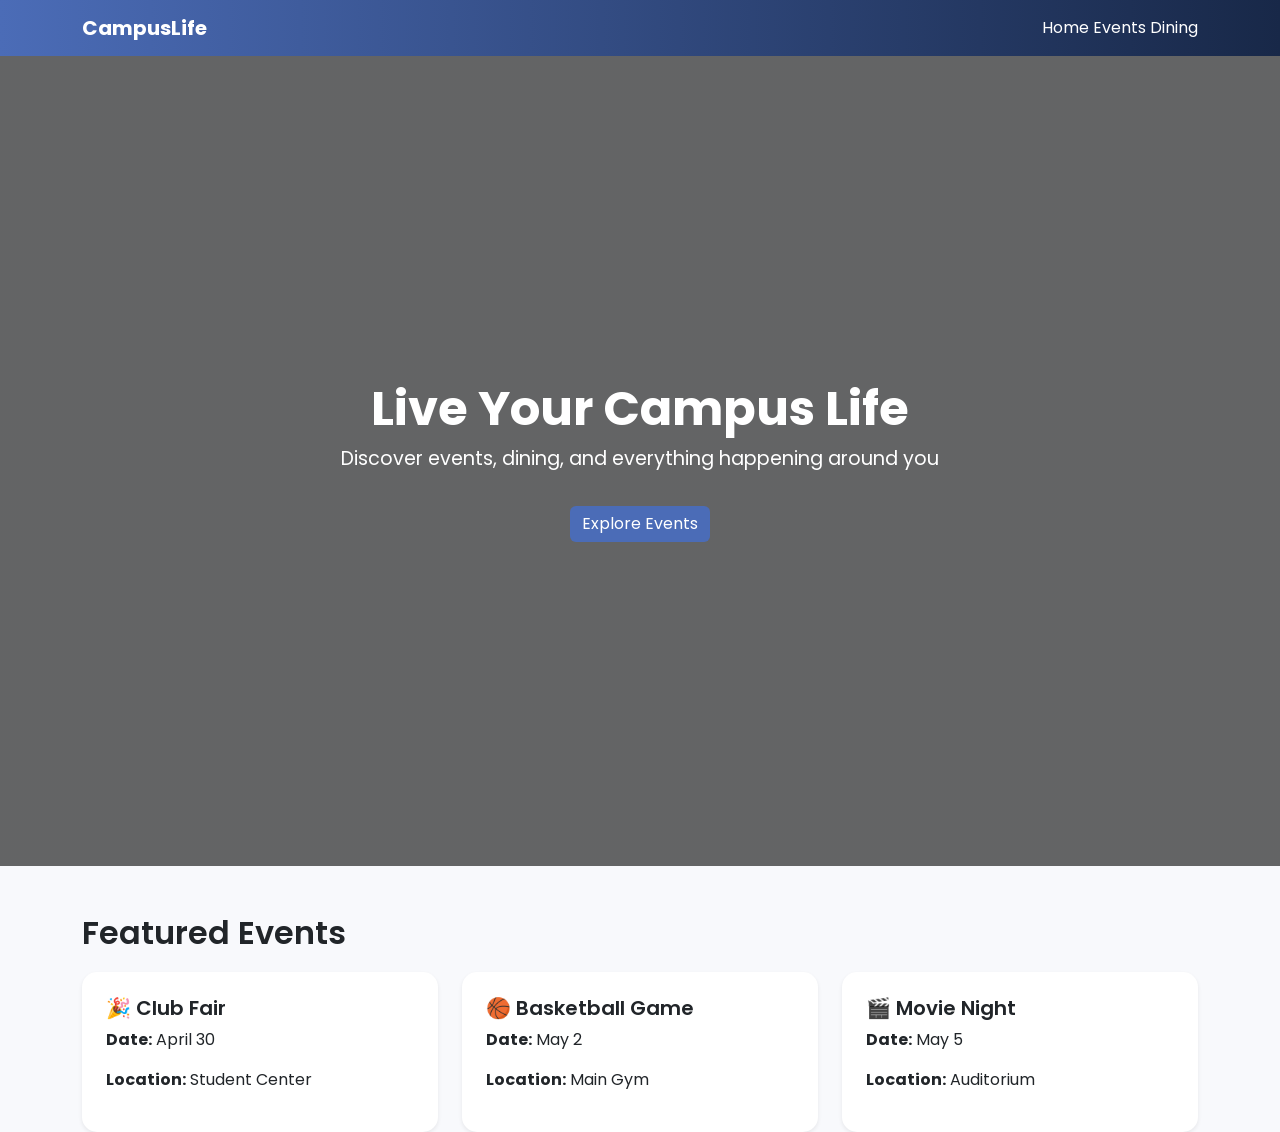
<file: index.html>
<!DOCTYPE html>
<html lang="en">
<head>
  <meta charset="UTF-8">
  <title>Campus Life</title>

  <!-- Google Font -->
  <link href="https://fonts.googleapis.com/css2?family=Poppins:wght@300;500;700&display=swap" rel="stylesheet">

  <!-- Bootstrap -->
  <link href="https://cdn.jsdelivr.net/npm/bootstrap@5.3.0/dist/css/bootstrap.min.css" rel="stylesheet">

  <link rel="stylesheet" href="style.css">
</head>

<body>

<!-- NAVBAR -->
<nav class="navbar navbar-expand-lg navbar-dark custom-nav">
  <div class="container">
    <a class="navbar-brand fw-bold" href="#">CampusLife</a>
    <div>
      <a class="nav-link text-white d-inline" href="index.html">Home</a>
      <a class="nav-link text-white d-inline" href="events.html">Events</a>
      <a class="nav-link text-white d-inline" href="dining.html">Dining</a>
    </div>
  </div>
</nav>

<!-- HERO -->
<section class="hero d-flex align-items-center justify-content-center text-center">
  <div>
    <h1>Live Your Campus Life</h1>
    <p>Discover events, dining, and everything happening around you</p>
    <a href="events.html" class="btn btn-primary mt-3">Explore Events</a>
  </div>
</section>

<!-- EVENTS -->
<div class="container mt-5">
  <h2 class="section-title">Featured Events</h2>
  <div id="events" class="row"></div>
</div>

<script src="script.js"></script>
</body>
</html>
</file>
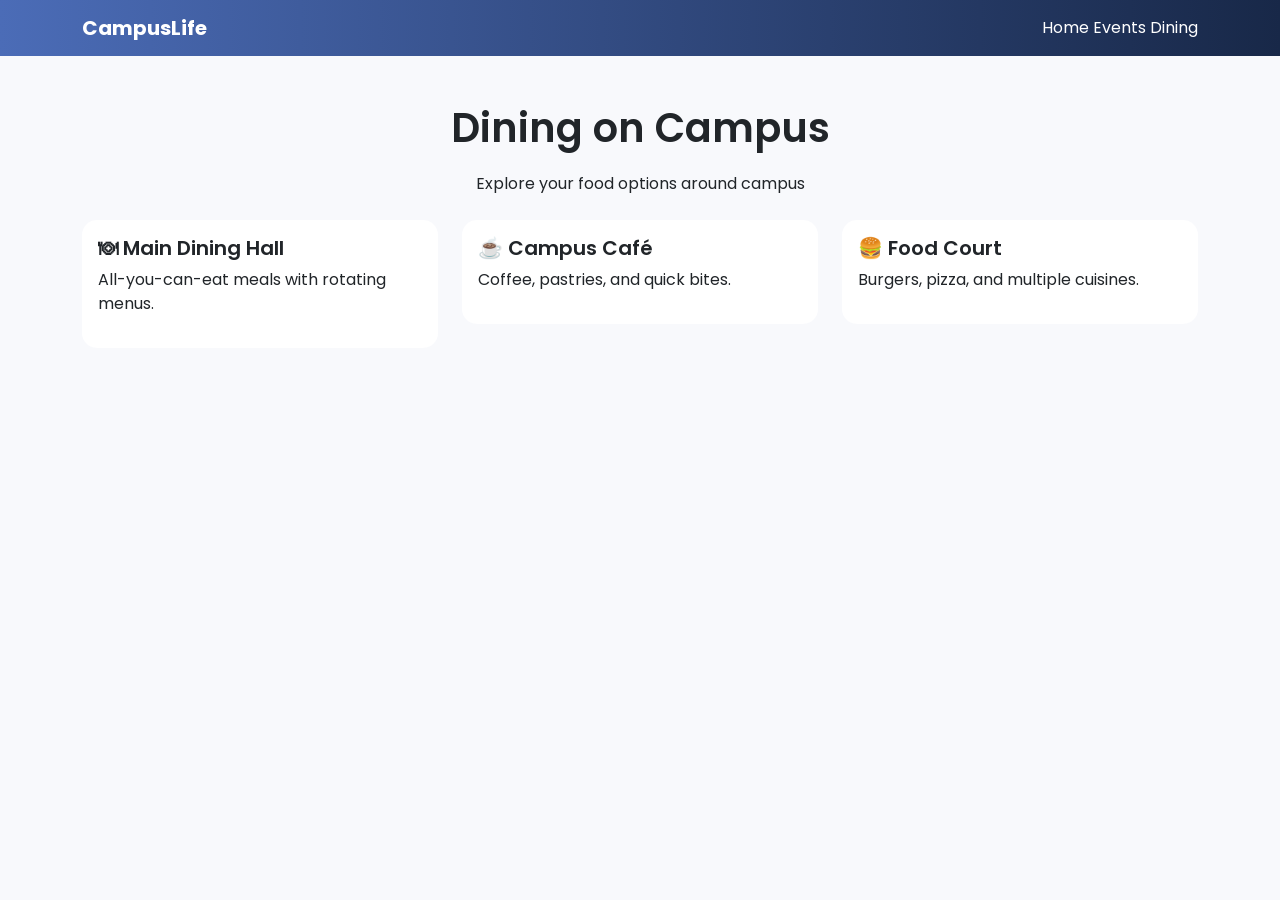
<file: dining.html>
<!DOCTYPE html>
<html lang="en">
<head>
  <meta charset="UTF-8">
  <title>Dining</title>

  <link href="https://fonts.googleapis.com/css2?family=Poppins:wght@300;500;700&display=swap" rel="stylesheet">
  <link href="https://cdn.jsdelivr.net/npm/bootstrap@5.3.0/dist/css/bootstrap.min.css" rel="stylesheet">
  <link rel="stylesheet" href="style.css">
</head>

<body>

<!-- NAVBAR -->
<nav class="navbar navbar-expand-lg navbar-dark custom-nav">
  <div class="container">
    <a class="navbar-brand fw-bold" href="index.html">CampusLife</a>
    <div>
      <a class="nav-link text-white d-inline" href="index.html">Home</a>
      <a class="nav-link text-white d-inline" href="events.html">Events</a>
      <a class="nav-link text-white d-inline" href="dining.html">Dining</a>
    </div>
  </div>
</nav>

<!-- HEADER -->
<div class="container mt-5 text-center">
  <h1 class="section-title">Dining on Campus</h1>
  <p>Explore your food options around campus</p>
</div>

<!-- DINING CARDS -->
<div class="container mt-4">
  <div class="row g-4">

    <div class="col-md-4">
      <div class="card dining-card p-3">
        <h5>🍽 Main Dining Hall</h5>
        <p>All-you-can-eat meals with rotating menus.</p>
      </div>
    </div>

    <div class="col-md-4">
      <div class="card dining-card p-3">
        <h5>☕ Campus Café</h5>
        <p>Coffee, pastries, and quick bites.</p>
      </div>
    </div>

    <div class="col-md-4">
      <div class="card dining-card p-3">
        <h5>🍔 Food Court</h5>
        <p>Burgers, pizza, and multiple cuisines.</p>
      </div>
    </div>

  </div>
</div>

</body>
</html>
</file>
<file: style.css>
body {
  font-family: 'Poppins', sans-serif;
  background: #f8f9fc;
  margin: 0;
}

/* NAVBAR */
.custom-nav {
  background: linear-gradient(90deg, #4b6cb7, #182848);
}

/* HERO */
.hero {
  height: 90vh;
  background: linear-gradient(rgba(0,0,0,0.6), rgba(0,0,0,0.6)),
              url("https://images.unsplash.com/photo-1523050854058-8df90110c9f1");
  background-size: cover;
  color: white;
}

.hero h1 {
  font-size: 3rem;
  font-weight: 700;
}

.hero p {
  font-size: 1.2rem;
}

/* SECTION */
.section-title {
  font-weight: 600;
  margin-bottom: 20px;
}

/* CARDS */
.card {
  border: none;
  border-radius: 15px;
  transition: 0.3s;
  background: white;
}

.card:hover {
  transform: translateY(-8px);
  box-shadow: 0 10px 25px rgba(0,0,0,0.15);
}

.card h5 {
  font-weight: 600;
}

/* BUTTON */
.btn-primary {
  background: #4b6cb7;
  border: none;
}

.btn-primary:hover {
  background: #182848;
}
</file>
